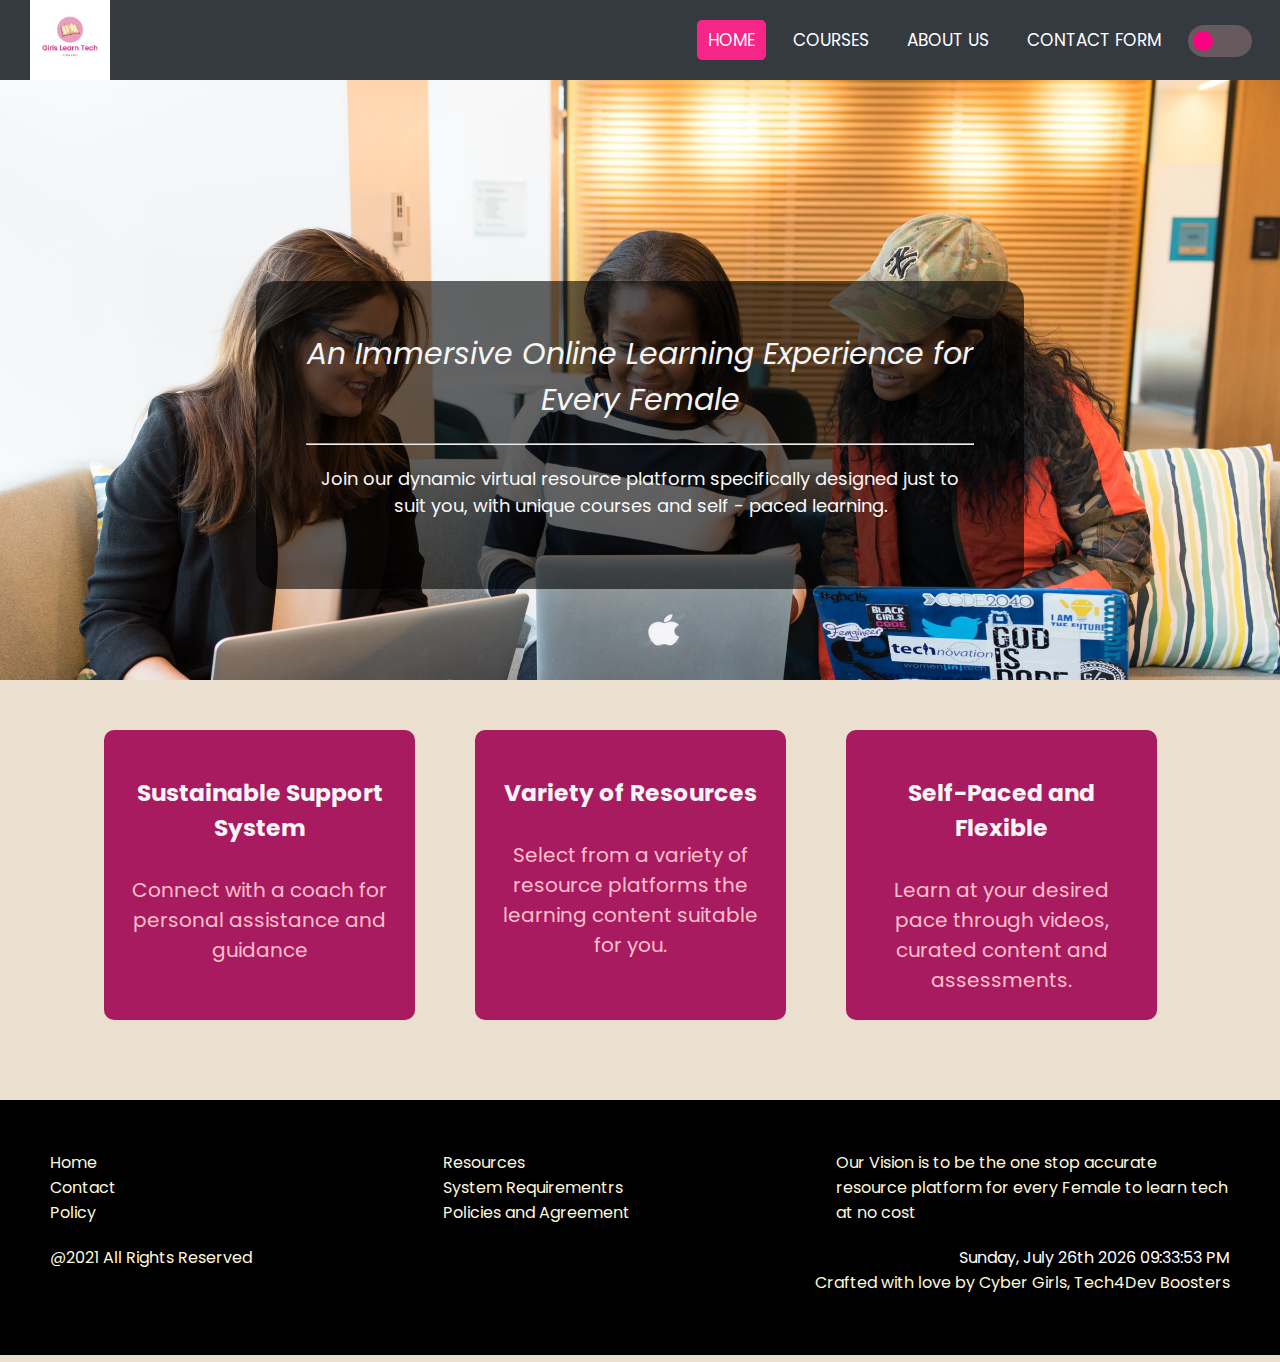
<file: docs/index.html>
<!DOCTYPE html>
<html lang="en">

<head>
    <meta charset="UTF-8">
    <meta http-equiv="X-UA-Compatible" content="IE=edge">
    <meta name="viewport" content="width=device-width, initial-scale=1.0">
    <title>Home Page</title>
    <link rel="stylesheet" type="text/css" href="./css/home.css">
    <link rel="stylesheet" href="https://cdnjs.cloudflare.com/ajax/libs/font-awesome/5.15.3/css/all.min.css"
        integrity="sha512-iBBXm8fW90+nuLcSKlbmrPcLa0OT92xO1BIsZ+ywDWZCvqsWgccV3gFoRBv0z+8dLJgyAHIhR35VZc2oM/gI1w=="
        crossorigin="anonymous" referrerpolicy="no-referrer" />
</head>

<body>

    <div class="container">
        <div class="modal-container" id="modal-container">
            <div class="modal" id="modal">
                <button id="closeBtn" class="close-btn">&times;</button>
                <div class="modal-content">
                    <div class="header">
                        <h2 class="logo-news">Cyber Girls for You</h2>
                        <p class="tagline">Hot Sauce for our Intellect</p>
                        <p>Join our Newsletter to be up to date with the tech world </p>
                    </div>
                    <form>
                        <input type="email" placeholder="Enter your email " id="input"><br>
                        <button class="submit" id="signUp">Sign up</button>
                    </form>
                </div>

            </div>
        </div>
    </div>

    <!-- Navbar Area -->

    <nav class="navarea">
        <img src="./logo.jpg" alt="logo" class="logo">
        <ul class="hidden" id="mainNav">
            <li>
                <a href="./index.html" class="active">Home
                </a>
            </li>
            <li class="dropdown">
                <a href="#">Courses <i class="fa fa-caret-down"></i></a>

                <ul class="dropdown-content">
                    <li><a href="./Html-course.html">HTML</a></li>
                    <li><a href="./css-course.html">Css</a></li>
                    <li><a href="./js-course.html">Js</a></li>
                </ul>
            </li>
            <li><a href="./about.html">About Us</a></li>
            </li>
            <li><a href="./contact-form.html">Contact Form</a></li>
            <!-- toggle -->
            <li class="toggle">
                <input type="checkbox" class="checkbox" id="checkbox">
                <label for="checkbox" class="label">
                    <i class='bx bxs-moon'></i>
                    <i class='bx bxs-sun'></i>
                    <div class="cover"></div>
                </label>
            </li>

        </ul>
        <label class="nav-icon" onclick="toggleMenu()">
            <i class="fas fa-bars"></i>
        </label>
    </nav>

    <!-- End Navbar -->
    <!-- <header>
        <div style="width: 50%; float:right">
        <img src="/images/download (1).jpeg">
        </div>

        <div style="width: 50%; float: left;">
            <textbox>
                <h1>An Immersive Online Learning Experience for Every Female</h1> <br>
                <p>Join our dynamic virtual resource platform specifically designed 
               just to suit you, with unique courses and self - paced learning.</p>
            </textbox> 
        </div>
        
    </header> -->
    <!-- <header>
        <div class="banner">
            <img src="images/black-woman-at-work.jpg" alt="">
        </div>
        <textbox class="banner-text">
            <h1>An Immersive Online Learning Experience for Every Female</h1> <br>
            <p>Join our dynamic virtual resource platform specifically designed
                just to suit you, with unique courses and self - paced learning.</p>
        </textbox>
    </header> -->


    <section class="bg-image">
        <div class="intro-wrapper">
            <div class="introduction">
                <div class="intro-title">
                    An Immersive Online Learning Experience for Every Female
                </div>
                <hr class="divider" />
                <div class="intro-text">
                    <p>Join our dynamic virtual resource platform specifically designed
                        just to suit you, with unique courses and self - paced learning.</p>
                </div>
            </div>
        </div>
    </section>

    <section class="services">
        <div class="general">
            <div class="col">
                <div class="icon">
                    <i class="fas fa-hand-holding-heart"></i>
                </div>
                <textbox>
                    <h3>Sustainable Support System</h3> <br>
                    <p>Connect with a coach for personal assistance and guidance</p>
                </textbox>
            </div>

            <div class="col">
                <div class="icon">
                    <i class="far fa-sun"></i>
                </div>
                <h3>Variety of Resources</h3> <br>
                <p> Select from a variety of resource platforms the learning content suitable for you.</p>
            </div>

            <div class="col">
                <div class="icon">
                    <i class="fas fa-star"></i>
                </div>
                <h3>Self-Paced and Flexible</h3> <br>
                <p>Learn at your desired pace through videos, curated content and assessments.</p>
            </div>
        </div>
    </section>


    <footer class="footer-distributed">
        <div class="footer-left">
            <div style="width: 20%; float: left;"></div>
            <p>Home</p>
            <p>Contact</p>
            <p>Policy</p>
        </div>

        <div class="footer-left">
            <div style="width: 35%; float: left;"></div>
            <div>
                <p>Resources</p>
                <p>System Requirementrs</p>
                <p>Policies and Agreement</p>
            </div>
        </div>

        <div class="footer-left">
            <div style="width: 45%; float: left;"></div>
            <div>
                <p>Our Vision is to be the one stop accurate resource platform for every Female to learn tech at no cost
                </p>
                <p></p>
            </div>

        </div>
        <div class="copyright">
            <p>@2021 All Rights Reserved</p>
        </div>

        <div class="name">
            <section>
                <div id="time">Sunday, June 05 2012 01:12:00 PM</div>
                <div></div>
            </section>
            <p>Crafted with love by Cyber Girls, Tech4Dev Boosters</p>
        </div>

    </footer>
    <script src="./js/navbar.js"></script>
    <script src="./js/popup.js"></script>
    <script src="./js/moment-with-locales.min.js"></script>
    <script src="./js/clock.js"></script>
    <script src="./js/toggle.js"></script>

</body>

</html>
</file>
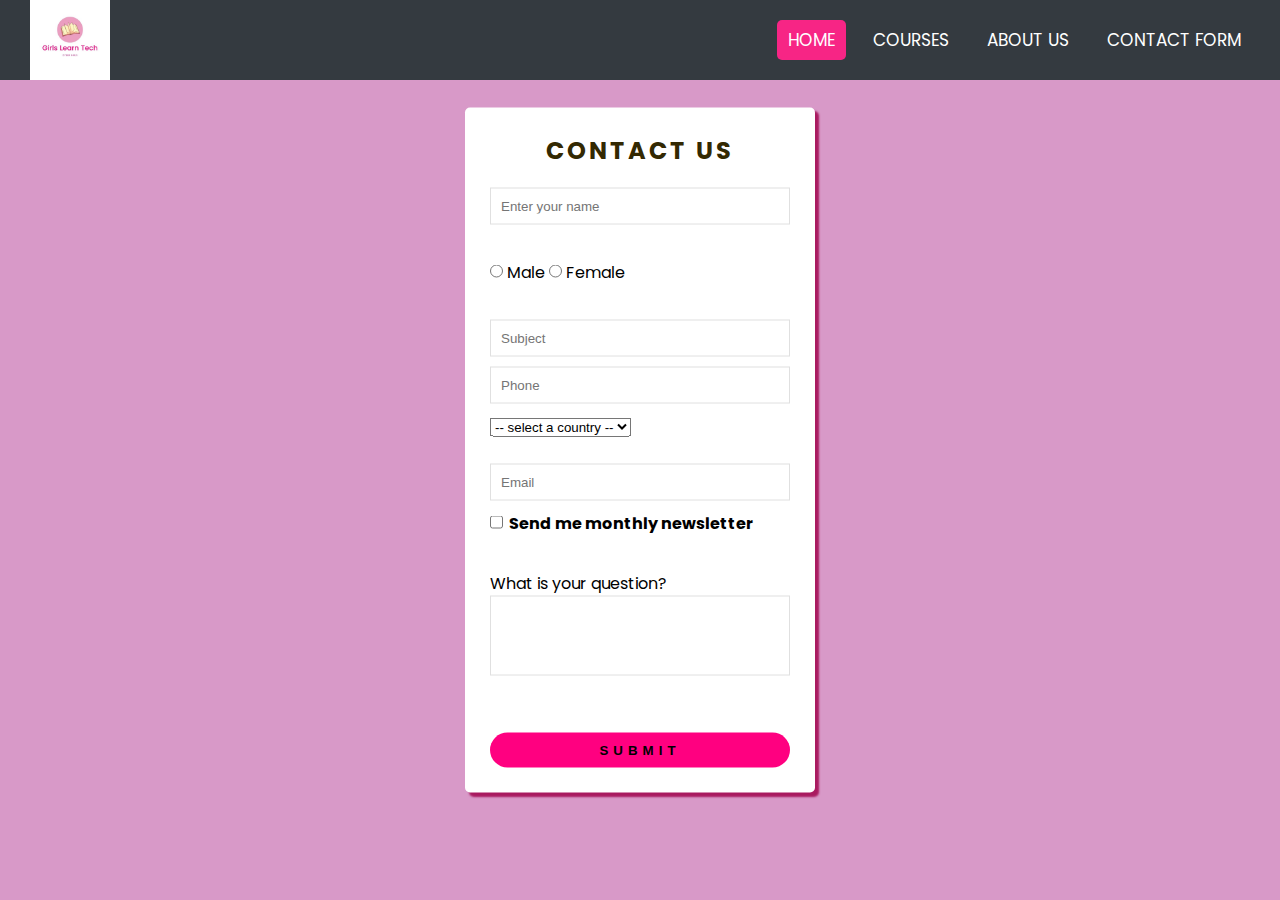
<file: docs/contact-form.html>
<!DOCTYPE html>
<html lang="en">

<head>
  <meta charset="UTF-8">
  <title>Contact us form validation Using Javascript</title>
  <link rel="stylesheet" href="https://cdnjs.cloudflare.com/ajax/libs/font-awesome/5.15.3/css/all.min.css"
    integrity="sha512-iBBXm8fW90+nuLcSKlbmrPcLa0OT92xO1BIsZ+ywDWZCvqsWgccV3gFoRBv0z+8dLJgyAHIhR35VZc2oM/gI1w=="
    crossorigin="anonymous" referrerpolicy="no-referrer" />
  <link rel="stylesheet" href="./css/contact.css">

  <style>

  </style>
</head>

<body>

  <!-- Navbar Area -->

  <nav class="navarea">
    <img src="./logo.jpg" alt="logo" class="logo">
    <ul class="hidden" id="mainNav">
      <li>
        <a href="./index.html" class="active">Home
        </a>
      </li>
      <li class="dropdown">
        <a href="#">Courses <i class="fa fa-caret-down"></i></a>

        <ul class="dropdown-content">
          <li><a href="./Html-course.html">HTML</a></li>
          <li><a href="./css-course.html">Css</a></li>
          <li><a href="./js-course.html">Js</a></li>
        </ul>
      </li>
      <li><a href="./about.html">About Us</a></li>
      </li>
      <li><a href="./contact-form.html">Contact Form</a></li>

    </ul>
    <label class="nav-icon" onclick="toggleMenu()">
      <i class="fas fa-bars"></i>
    </label>
  </nav>

  <!-- End Navbar -->

  <div class="wrapper">
    <h2>Contact us</h2>
    <div id="error_message"></div>
    <form id="myform" onsubmit="return validate();">


      <div class="input_field">
        <input type="text" placeholder="Enter your name" id="name" />
        <br><br>
      </div>

      <div class="input_field">
        <input type="radio" id="male" name="gender" value="male"> Male
        <input type="radio" id="female" name="gender" value="female"> Female
        <br><br>
      </div>

      <div class="input_field">
        <input type="text" placeholder="Subject" id="subject">
      </div>
      <div class="input_field">
        <input type="text" placeholder="Phone" id="phone">
      </div>

      <div class="container">
        <div class="select-box">
          <select>
            <option disabled selected value> -- select a country -- </option>
            <option value="Kenya">Kenya</option>
            <option value="Nigeria">Nigeria</option>
            <option value="SouthAfrica">SouthAfrica</option>
            <option value="Egypt">Egypt</option>
          </select>
          <br><br>
        </div>
      </div>
      <div class="input_field">
        <input type="text" placeholder="Email" id="email">
      </div>



      <div class="input_field">
        <input type="checkbox" id="newsletter" /><strong>&nbsp Send me monthly newsletter</strong>
        <br><br>
      </div>


      <div class="input_field">
        <span>What is your question?</span>
        <br>
        <textarea id="question" rows="4"></textarea>
        <br><br>
      </div>
      <div class="btn">
        <input type="submit">
      </div>


    </form>
  </div>
  <script src="./js/contact.js"></script>
  <script src="./js/navbar.js"></script>
</body>

</html>
</file>
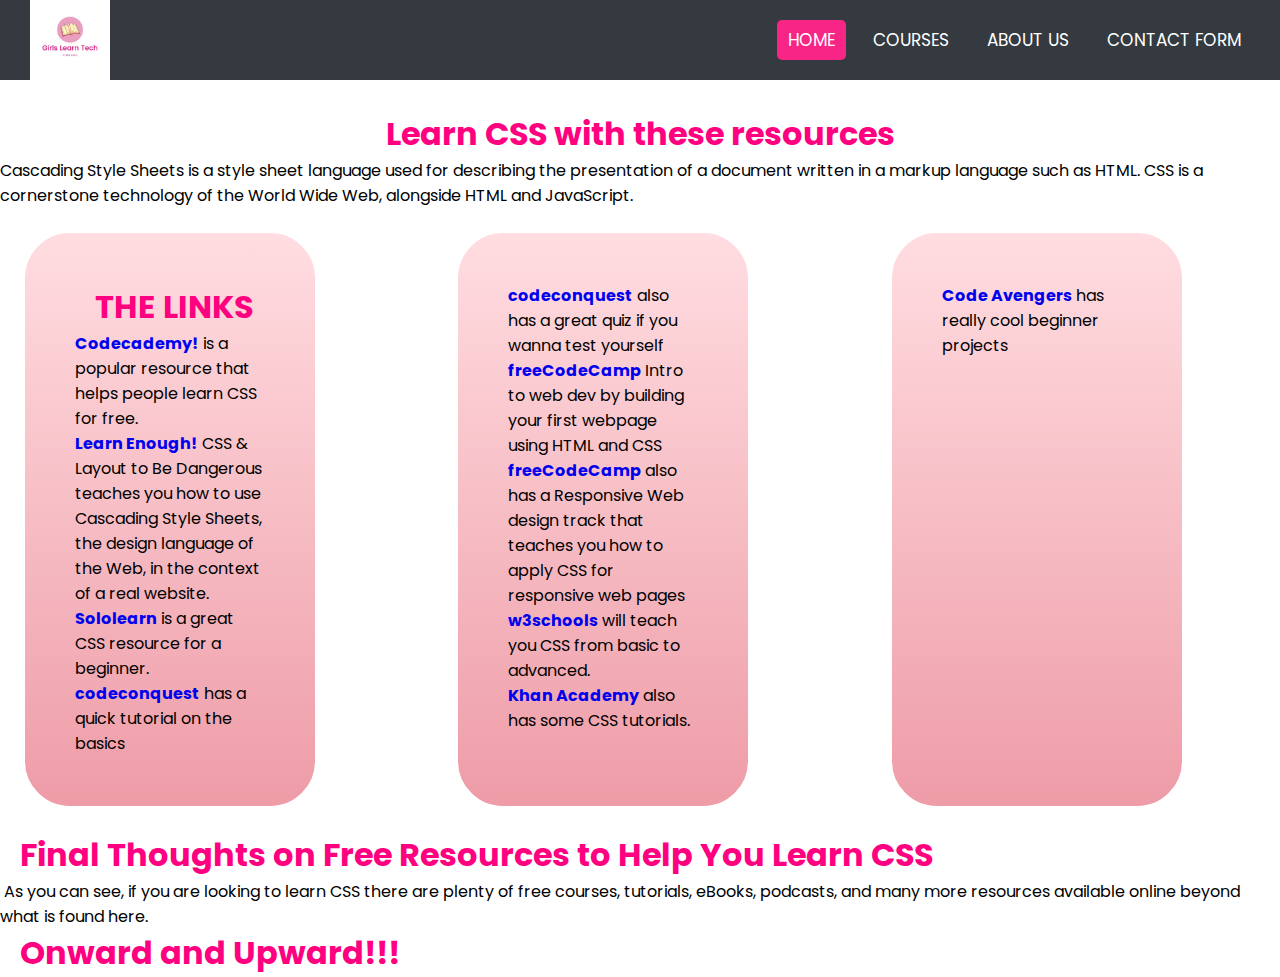
<file: docs/css-course.html>
<!DOCTYPE html>
<html lang="en">

<head>
  <meta charset="UTF-8">
  <meta name="viewport" content="width=device-width, initial-scale=1.0">
  <title>Document</title>
  <link rel="stylesheet" href="https://cdnjs.cloudflare.com/ajax/libs/font-awesome/5.15.3/css/all.min.css"
    integrity="sha512-iBBXm8fW90+nuLcSKlbmrPcLa0OT92xO1BIsZ+ywDWZCvqsWgccV3gFoRBv0z+8dLJgyAHIhR35VZc2oM/gI1w=="
    crossorigin="anonymous" referrerpolicy="no-referrer" />
  <link rel="stylesheet" href="./css/css-course.css">
</head>

<body>

  <!-- Navbar Area -->

  <nav class="navarea">
    <img src="./logo.jpg" alt="logo" class="logo">
    <ul class="hidden" id="mainNav">
      <li>
        <a href="./index.html" class="active">Home
        </a>
      </li>
      <li class="dropdown">
        <a href="#">Courses <i class="fa fa-caret-down"></i></a>

        <ul class="dropdown-content">
          <li><a href="./Html-course.html">HTML</a></li>
          <li><a href="./css-course.html">Css</a></li>
          <li><a href="./js-course.html">Js</a></li>
        </ul>
      </li>
      <li><a href="./about.html">About Us</a></li>
      </li>
      <li><a href="./contact-form.html">Contact Form</a></li>

    </ul>
    <label class="nav-icon" onclick="toggleMenu()">
      <i class="fas fa-bars"></i>
    </label>
  </nav>

  <!-- End Navbar -->

  <h1 class="center">Learn CSS with these resources</h1>

  <p>Cascading Style Sheets is a style sheet language used for describing the presentation of a document written in a
    markup language such as HTML. CSS is a cornerstone technology of the World Wide Web, alongside HTML and JavaScript.
  </p>


  <section class="boxes">
    <div class="box">
      <h1>THE LINKS</h1>
      <p><strong><a target="_blank" href="https://www.codecademy.com/learn/learn-css"
            target="_blank">Codecademy!</a></strong>
        is a popular resource that helps people learn CSS for free. </p>
      <p><strong><a target="_blank" href="https://www.learnenough.com/css-and-layout" target="_blank">Learn
            Enough!</a></strong> CSS & Layout to Be
        Dangerous teaches you how to use Cascading Style Sheets, the design language of the Web, in the context of a
        real website.</p>
      <p><strong><a target="_blank" href="https://www.sololearn.com/learning/1023"
            target="_blank">Sololearn</a></strong> is a great CSS resource for a beginner.</p>
      <p><strong><a target="_blank" href="https://www.codeconquest.com/tutorials/css/"
            target="_blank">codeconquest</a></strong> has a quick tutorial on the basics</p>
    </div>


    <div class="box">
      <p><strong><a target="_blank" href="https://www.codeconquest.com/coding-quizzes/css-knowledge-quiz-beginner/"
            target="_blank">codeconquest</a></strong> also has a great quiz if you wanna test yourself</p>
      <p><strong><a target="_blank"
            href="https://www.freecodecamp.org/news/web-development-for-beginners-basic-html-and-css/"
            target="_blank">freeCodeCamp</a></strong> Intro to web dev by building your first webpage using HTML and CSS
      </p>
      <p><strong><a target="_blank" href="https://www.freecodecamp.org/learn/responsive-web-design/#basic-css"
            target="_blank">freeCodeCamp</a></strong> also has a Responsive Web design track that teaches you how to
        apply CSS for responsive web pages</p>
      <p><strong><a target="_blank" href="https://www.w3schools.com/css/default.asp"
            target="_blank">w3schools</a></strong> will teach you CSS from basic to advanced.</p>
      <p><strong><a target="_blank"
            href="https://www.khanacademy.org/computing/computer-programming/html-css#intro-to-css" target="_blank">Khan
            Academy</a></strong> also has some CSS tutorials.</p>

    </div>


    <div class="box">
      <p><strong><a target="_blank" href="https://www.codeavengers.com/profile#html-css" target="_blank">Code
            Avengers</a></strong>
        has really cool beginner projects </p>
    </div>
  </section>

  <div class="courses">
    <h1>Final Thoughts on Free Resources to Help You Learn CSS</h1>
    <p>&nbsp;As you can see, if you are looking to learn CSS there are
      plenty of free courses, tutorials, eBooks, podcasts, and many more resources available online beyond what is found
      here.</p>
    <h1>Onward and Upward!!!</h1>
  </div>
  <script src="./js/navbar.js"></script>
</body>

</html>
</file>
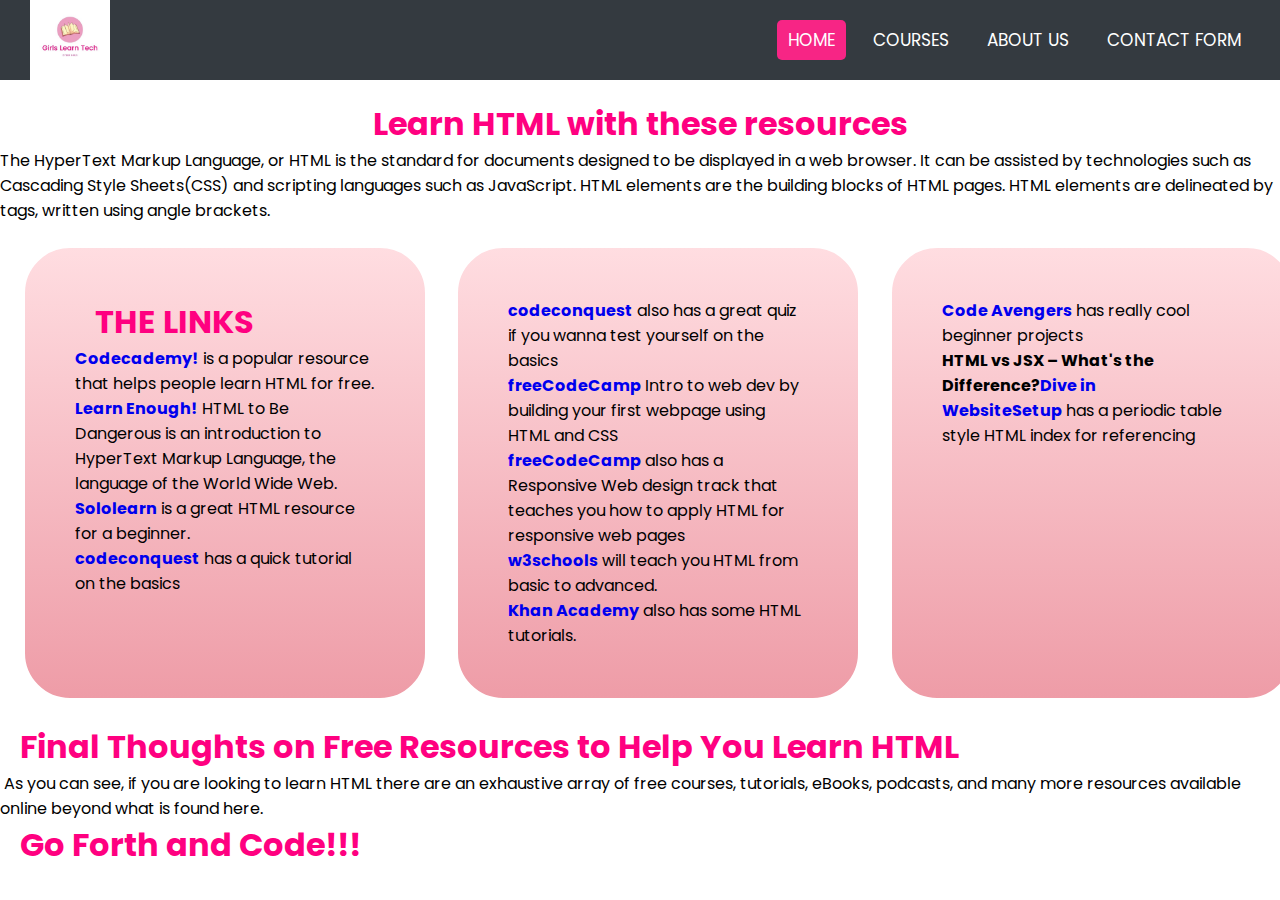
<file: docs/Html-course.html>
<!DOCTYPE html>
<html lang="en">

<head>
  <meta charset="UTF-8">
  <meta http-equiv="X-UA-Compatible" content="IE=edge">
  <meta name="viewport" content="width=device-width, initial-scale=1.0">
  <title> HTML SECTION CREATION </title>
  <link rel="stylesheet" href="https://cdnjs.cloudflare.com/ajax/libs/font-awesome/5.15.3/css/all.min.css"
    integrity="sha512-iBBXm8fW90+nuLcSKlbmrPcLa0OT92xO1BIsZ+ywDWZCvqsWgccV3gFoRBv0z+8dLJgyAHIhR35VZc2oM/gI1w=="
    crossorigin="anonymous" referrerpolicy="no-referrer" />
  <link rel="stylesheet" href="./css/js-course.css">
</head>

<body>
  <!-- Navbar Area -->

  <nav class="navarea">
    <img src="./logo.jpg" alt="logo" class="logo">
    <ul class="hidden" id="mainNav">
      <li>
        <a href="./index.html" class="active">Home
        </a>
      </li>
      <li class="dropdown">
        <a href="#">Courses <i class="fa fa-caret-down"></i></a>

        <ul class="dropdown-content">
          <li><a href="./Html-course.html">HTML</a></li>
          <li><a href="./css-course.html">Css</a></li>
          <li><a href="./js-course.html">Js</a></li>
        </ul>
      </li>
      <li><a href="./about.html">About Us</a></li>
      </li>
      <li><a href="./contact-form.html">Contact Form</a></li>

    </ul>
    <label class="nav-icon" onclick="toggleMenu()">
      <i class="fas fa-bars"></i>
    </label>
  </nav>

  <!-- End Navbar -->
 <h1 class="center">Learn HTML with these resources</h1>

            <p>The HyperText Markup Language, or HTML is the standard for documents designed to be displayed in a web browser. It can be assisted by technologies such as Cascading Style Sheets(CSS) and scripting languages such as JavaScript. HTML elements are the building blocks of HTML pages. HTML elements are delineated by tags, written using angle brackets.
            </p>    


        <section class="boxes">
            <div class="box">
                <h1>THE LINKS</h1>
                <p ><strong><a target="_blank" href="https://www.codecademy.com/learn/learn-html" target="_blank">Codecademy!</a></strong>
                    is a popular resource that helps people learn HTML for free. </p>
                <p ><strong><a target="_blank" href="https://www.learnenough.com/html" target="_blank">Learn Enough!</a></strong> HTML to Be
                        Dangerous is an introduction to HyperText Markup Language, the language of the World Wide Web.</p>
                <p><strong><a target="_blank" href="https://www.sololearn.com/learning/1014" target="_blank">Sololearn</a></strong> is a great HTML resource for a beginner.</p>
                <p><strong><a target="_blank" href="https://www.codeconquest.com/tutorials/html/" target="_blank">codeconquest</a></strong> has a quick tutorial on the basics</p>
            </div>


            <div class="box">
              <p><strong><a target="_blank" href="https://www.codeconquest.com/coding-quizzes/html-knowledge-quiz/" target="_blank">codeconquest</a></strong> also has a great quiz if you wanna test yourself on the basics</p>
              <p><strong><a target="_blank" href="https://www.freecodecamp.org/news/web-development-for-beginners-basic-html-and-css/" target="_blank">freeCodeCamp</a></strong> Intro to web dev by building your first webpage using HTML and CSS</p>
              <p><strong><a target="_blank" href="https://www.freecodecamp.org/learn/responsive-web-design/#basic-html-and-html5" target="_blank">freeCodeCamp</a></strong> also has a Responsive Web design track that teaches you how to apply HTML for responsive web pages</p>
              <p><strong><a target="_blank" href="https://www.w3schools.com/html/default.asp" target="_blank">w3schools</a></strong> will teach you HTML from basic to advanced.</p>
              <p><strong><a target="_blank" href="https://www.khanacademy.org/computing/computer-programming/html-css#intro-to-html" target="_blank">Khan Academy</a></strong> also has some HTML tutorials.</p>
              
            </div>


            <div class="box">
              <p ><strong><a target="_blank" href="https://www.codeavengers.com/profile#html-css" target="_blank">Code Avengers</a></strong>
                has really cool beginner projects </p>
                <p><strong>HTML vs JSX – What's the Difference?</strong><a target="_blank" href="https://www.freecodecamp.org/news/html-vs-jsx-whats-the-difference/"><strong>Dive in</strong></a></p>
                <p ><strong><a target="_blank" href="https://websitesetup.org/html5-periodical-table/" target="_blank">WebsiteSetup</a></strong>
                  has a periodic table style HTML index for referencing </p>
            </div>
        </section>

        <div class="courses">
            <h1>Final Thoughts on Free Resources to Help You Learn HTML</h1>
            <p>&nbsp;As you can see, if you are looking to learn HTML there are an exhaustive
            array of free courses, tutorials, eBooks, podcasts, and many more resources available online beyond what is found here.</p> <h1>Go Forth and Code!!!</h1>
        </div>
  <script src="./js/navbar.js"></script>
</body>

</html>
</file>
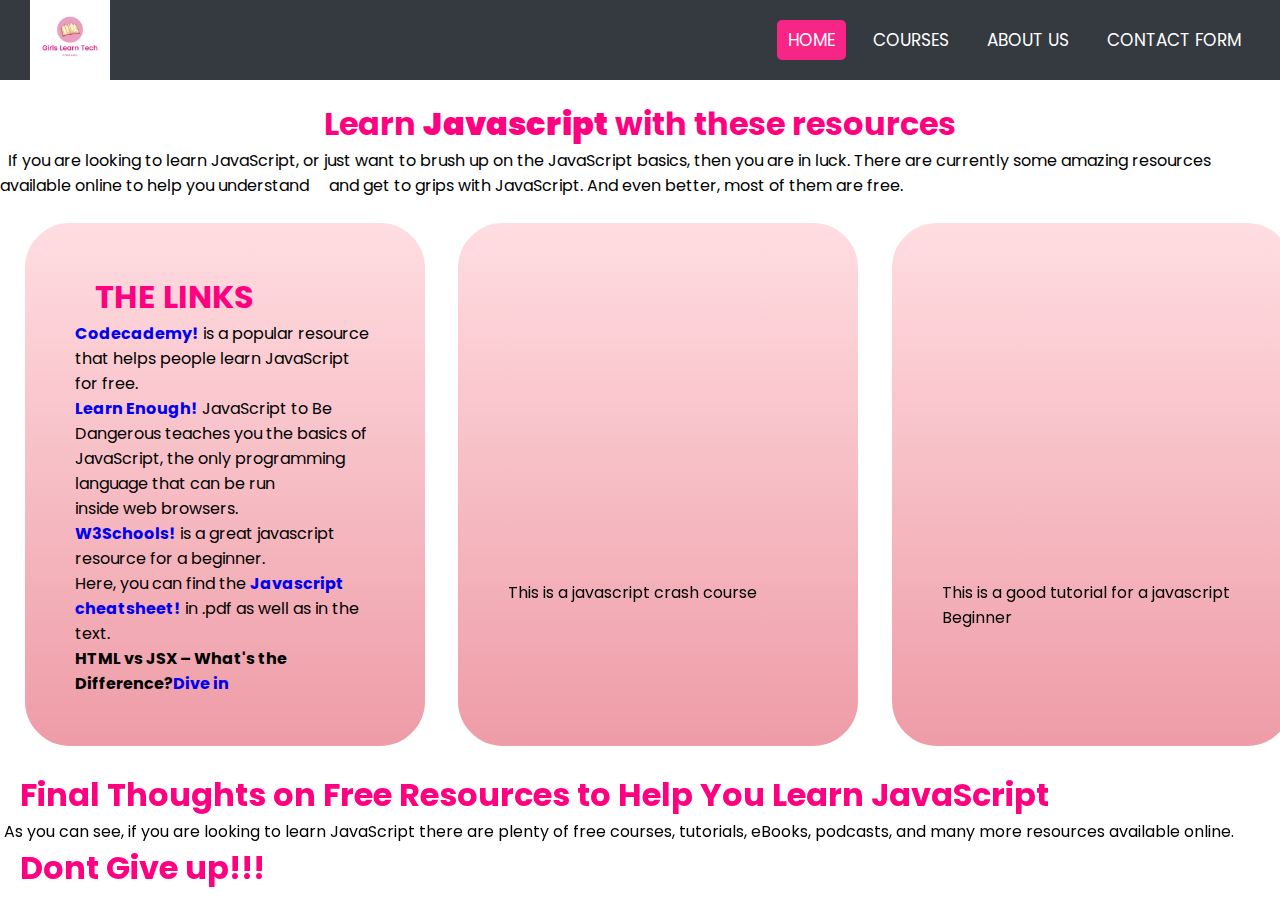
<file: docs/js-course.html>
<!DOCTYPE html>
<html lang="en">

<head>
  <meta charset="UTF-8">
  <meta name="viewport" content="width=device-width, initial-scale=1.0">
  <title>Document</title>
  <link rel="stylesheet" href="https://cdnjs.cloudflare.com/ajax/libs/font-awesome/5.15.3/css/all.min.css"
    integrity="sha512-iBBXm8fW90+nuLcSKlbmrPcLa0OT92xO1BIsZ+ywDWZCvqsWgccV3gFoRBv0z+8dLJgyAHIhR35VZc2oM/gI1w=="
    crossorigin="anonymous" referrerpolicy="no-referrer" />
  <link rel="stylesheet" href="./css/js-course.css">
</head>

<body>
  <!-- Navbar Area -->

  <nav class="navarea">
    <img src="./logo.jpg" alt="logo" class="logo">
    <ul class="hidden" id="mainNav">
      <li>
        <a href="./index.html" class="active">Home
        </a>
      </li>
      <li class="dropdown">
        <a href="#">Courses <i class="fa fa-caret-down"></i></a>

        <ul class="dropdown-content">
          <li><a href="./Html-course.html">HTML</a></li>
          <li><a href="./css-course.html">Css</a></li>
          <li><a href="./js-course.html">Js</a></li>
        </ul>
      </li>
      <li><a href="./about.html">About Us</a></li>
      </li>
      <li><a href="./contact-form.html">Contact Form</a></li>

    </ul>
    <label class="nav-icon" onclick="toggleMenu()">
      <i class="fas fa-bars"></i>
    </label>
  </nav>

  <!-- End Navbar -->

  <h1 class="center">Learn <strong>Javascript</strong> with these resources</h1>

  <p>&nbsp; If you are looking to learn JavaScript, or just want to brush up on the JavaScript basics, then you are in
    luck. There are
    currently some amazing resources available online to help you understand &nbsp; &nbsp; and get to grips with
    JavaScript. And even
    better, most of them are free.
  </p>


  <section class="boxes">
    <div class="box">
      <h1>THE LINKS</h1>
      <p><strong><a target="_blank" href="https://www.codecademy.com/catalog/language/javascript"
            target="_blank">Codecademy!</a></strong>
        is a popular resource that helps people learn JavaScript for free. </p>
      <p><strong><a target="_blank" href="https://www.learnenough.com/javascript" target="_blank">Learn
            Enough!</a></strong> JavaScript to Be
        Dangerous teaches you the basics of JavaScript, the only programming language that can be run
        <br>inside web browsers.
      </p>
      <p><strong><a target="_blank" href="https://www.w3schools.com/js/default.asp"
            target="_blank">W3Schools!</a></strong> is a great javascript resource for a beginner.</p>
      <p>Here, you can find the <strong><a target="_blank" href="https://websitesetup.org/javascript-cheat-sheet/"
            target="_blank">Javascript cheatsheet!</a></strong> in .pdf as well as in the text.</p>
      <p><strong>HTML vs JSX – What's the Difference?</strong><a target="_blank"
          href="https://www.freecodecamp.org/news/html-vs-jsx-whats-the-difference/"><strong>Dive in</strong></a></p>
    </div>
    <div class="box">
      <iframe width="350" height="300" src="https://www.youtube.com/embed/hdI2bqOjy3c" title="YouTube video player"
        frameborder="0" allow="accelerometer; autoplay; clipboard-write; encrypted-media; gyroscope; picture-in-picture"
        allowfullscreen></iframe>
      <p>This is a javascript crash course</p>
    </div>
    <div class="box">
      <iframe width="350" height="300" src="https://www.youtube.com/embed/Qqx_wzMmFeA" title="YouTube video player"
        frameborder="0" allow="accelerometer; autoplay; clipboard-write; encrypted-media; gyroscope; picture-in-picture"
        allowfullscreen></iframe>
      <p>This is a good tutorial for a javascript Beginner </p>
    </div>
  </section>

  <div class="courses">
    <h1>Final Thoughts on Free Resources to Help You Learn JavaScript</h1>
    <p>&nbsp;As you can see, if you are looking to learn JavaScript there are
      plenty of free courses, tutorials, eBooks, podcasts, and many more resources available online.</p>
    <h1>Dont Give up!!!</h1>
  </div>
  <script src="./js/navbar.js"></script>
</body>

</html>
</file>
<file: docs/css/home.css>
@import url('https://fonts.googleapis.com/css2?family=Poppins:ital,wght@0,200;0,300;0,400;0,500;0,600;0,700;1,200;1,300;1,400;1,500;1,600&display=swap');

* {
  padding: 0;
  margin: 0;
  box-sizing: border-box;
  text-decoration: none;
  list-style: none;
}
body {
  font-family: 'Poppins', sans-serif;
}

.container {
  background-color: #000000;
}
.modal-container {
  background-color: rgba(0, 0, 0, 0.5);
  position: fixed;
  top: 0;
  bottom: 0;
  right: 0;
  left: 0;
  display: none;
}
.modal {
  color: #ff0080;
  background-color: #ec9ec0;
  border-radius: 5px;
  box-shadow: 0 0 10px #a91b60;
  position: absolute;
  overflow: hidden;
  top: 50%;
  left: 50%;
  transform: translate(-50%, -50%);
  max-width: 100%;
  width: 500px;
  height: 300px;
}
.modal-content {
  padding: 1.2rem;
  display: flex;
  flex-direction: column;
  align-items: center;
  font-size: 14px;
}
.header {
  margin-top: 30px;
  margin-bottom: 10px;
  line-height: 1.5;
}
.logo-news {
  font-family: 'Poppins', sans-serif !important ;
  font-size: 35px !important ;
}
.tagline {
  text-transform: uppercase;
  font-size: 15px;
  font-weight: 500;
  letter-spacing: 2px;
}
input[type='email'] {
  padding: 8px;
  outline: none;
  border: 3px solid white;
  background-color: #ec9ec0;
  color: white;
}
::placeholder {
  color: black;
}
.submit {
  padding: 11px;
  text-transform: uppercase;
  background-color: black;
  outline: none;
  border: none;
  color: thistle;
  font-weight: 700;
}
.submit:hover {
  cursor: pointer;
  border-radius: 10px;
}
.close-btn {
  background: transparent;
  position: absolute;
  color: white;
  top: 0;
  right: 0;
  outline: none;
  border: none;
  margin-right: 15px;
  margin-top: 10px;
  font-size: 24px;
  font-weight: bold;
}
.close-btn:hover {
  color: darkgray;
  cursor: pointer;
}

/* TOGGLE AREA */
.toggle {
  margin-top: 10px;
}

.moon {
  background-color: pink;
}
.label {
  margin-top: 25px;
  border: 2px solid #67595e;
  width: 4em;
  height: 2em;
  display: flex;
  background-color: #67595e;
  border-radius: 50px;
  align-items: center;
  justify-content: space-between;
  padding: 0.2em;
  position: relative;
}

.bxs-moon {
  color: #e8b4b8;
}

.bxs-sun {
  color: #ff0080;
}
.cover {
  background-color: #ff0080;
  height: 20px;
  width: 20px;
  position: absolute;
  border-radius: 50%;
  transition: transform 0.5s linear;
}

.checkbox {
  opacity: 0;
  position: absolute;
}

.checkbox:checked + .label .cover {
  background-color: #e8b4e8;
  transform: translate(36px);
}

/* NAVBAR AREA */
.navarea {
  height: 80px;
  width: 100%;
  background-color: #343a40;
}

.logo {
  margin-left: 30px;
  width: 80px;
  height: 80px;
}

.navarea > ul {
  display: flex;
  float: right;
  margin-right: 40px;
  list-style: none;
}

.navarea > ul > li {
  display: inline-block;
  margin: 0 8px;
  line-height: 80px;
}

.navarea a {
  color: white;
  font-size: 18px;
  text-transform: uppercase;
  border: 1px solid transparent;
  padding: 7px 10px;
  border-radius: 5px;
}

.navarea ul li a:hover {
  color: #f5f5f5;
}

a.active,
a:hover {
  color: white;
  background-color: #f72585;
  transition: 0.3s;
}

.navarea .nav-icon {
  color: white;
  font-size: 30px;
  line-height: 80px;
  float: right;
  margin-right: 40px;
  cursor: pointer;
  display: none;
}
/* dropdown */
.dropdown {
  float: left;
  overflow: hidden;
}

.dropdown-content {
  color: white;
  display: none;
  padding: 0;
  position: absolute;
  background-color: #343a40;
  min-width: 160px;
  /* box-shadow: 0px 8px 16px 0px rgba(0, 0, 0, 0.2); */
  z-index: 1;
}

.dropdown-content a {
  float: none;
  color: white;
  font-weight: 700;
  padding-top: 0;
  padding-right: 1px;
  padding-bottom: 0;
  padding-left: 2px;
  text-decoration: none;
  display: block;
  text-align: center;
  line-height: 50px;
}

.dropdown-content a:hover {
  background-color: #f72585;
  color: white;
  cursor: pointer;
}

.dropdown:hover .dropdown-content {
  display: block;
}

/* SCREENS */

@media (max-width: 500px) {
  .navarea .nav-icon {
    display: block;
  }
  .navarea > ul {
    display: block;
    position: fixed;
    width: 100%;
    height: 100vh;
    background: #343a40;
    top: 80px;
    left: -100%;
    text-align: center;
    transition: all 0.5s;
  }

  .navarea > ul > li {
    display: block;
    margin: 50px 0;
    line-height: 30px;
  }
  .navarea a {
    font-size: 20px;
  }
  a.active,
  a:hover {
    border: none;
    color: white;
    background-color: #f72585;
  }
  a:hover {
    border: none;
    color: white;
    background-color: #f72585;
  }

  .navarea > ul.show {
    left: 0;
  }

  .dropdown {
    float: none;
    overflow: hidden;
    padding: 0;
    min-width: 20px;
  }

  .dropdown-content {
    display: none;
    position: absolute;
    background-color: #f9f9f9;
    min-width: 160px;
    box-shadow: 0px 8px 16px 0px rgba(0, 0, 0, 0.2);
    z-index: 1;
  }

  .dropdown-content a {
    float: none;
    color: white;

    line-height: 20px;
    text-decoration: none;
    display: block;
    text-align: left;
  }

  .dropdown-content a:hover {
    color: white;
    background-color: #f72585;
  }

  .dropdown:hover .dropdown-content {
    position: relative;
    display: flex;
    flex-direction: column;

    align-items: center;
    background-color: #343a40;
  }
}

@media (max-width: 909px) {
  .navarea .nav-icon {
    display: block;
  }
  .navarea > ul {
    display: block;
    position: fixed;
    width: 100%;
    height: 100vh;
    background: #343a40;
    top: 80px;
    left: -100%;
    text-align: center;
    transition: all 0.5s;
  }

  .navarea > ul > li {
    display: block;
    margin: 50px 0;
    line-height: 30px;
  }
  .navarea a {
    font-size: 20px;
  }
  a.active,
  a:hover {
    border: none;
    color: white;
    background-color: #f72585;
  }

  .navarea > ul.show {
    left: 0;
  }

  .dropdown {
    float: none;
    overflow: hidden;
  }

  .dropdown-content {
    display: none;
    padding: 0;
    position: absolute;
    background-color: #f9f9f9;
    /* min-width: 50px; */
    box-shadow: 0px 8px 16px 0px rgba(0, 0, 0, 0.2);
    z-index: 1;
  }

  .dropdown-content a {
    float: none;
    color: white;
    padding: 0;
    text-decoration: none;
    line-height: 30px;
    min-width: 10px;
    display: flex;
    text-align: left;
  }

  .dropdown-content a:hover {
    color: white;
    background-color: #f72585;
  }

  .dropdown:hover .dropdown-content {
    position: relative;
    display: flex;
    flex-direction: column;
    align-items: center;
    background-color: #f72585;
    /* border: 2px solid black; */
    justify-content: center;
  }
}

@media screen and (min-width: 1048px) {
  label.logo {
    font-size: 32px;
    padding-left: 60px;
  }
  .navarea > ul {
    margin-right: 20px;
  }
  .navarea a {
    font-size: 17px;
  }
}

.bg-image {
  background: url('../images/bg.jpg') no-repeat;
  background-size: cover;
  height: 600px;
  width: 100%;
  background-color: black;
}

/* END NAVBAR */

html {
  background-color: #ebe0d0;
}

/* header {
  text-align: left;
  margin-bottom: 90px;
  width: 100%;

  min-height: 490px;
  overflow: hidden;

  position: relative;
} */

/* .banner {
  height: auto;
} */

/* header h1 {
  color: #a91b60;
} */

/* header .banner-text {
  width: 50%;
  position: absolute;
  top: 30%;
  color: purple;
  background-color: seashell;
  padding: 30px;
  font-size: 25px;
  border-radius: 0 10px 10px 0;
} */

/* img {
  width: 100%;
} */

.intro-wrapper {
  display: flex;
  flex-direction: column;
  align-items: center;
  justify-content: center;
  width: 100%;
}

.introduction {
  margin-top: 200px;
  width: 60%;
  height: auto;
  background-color: black;
  background-color: rgba(0, 0, 0, 0.6);
  padding: 50px;
  border: none;
  border-radius: 20px;
}

.divider {
  margin-top: 20px;
  margin-bottom: 20px;
}

.intro-title {
  font-size: 30px;
  font-weight: 600px;
  font-style: italic;
  text-align: center;
  color: #f5f5f5;
}

.intro-text {
  margin-top: 20px;
  text-align: center;
  font-size: 18px;
  margin-bottom: 20px;
  color: #f9f9f9;
}

.services {
  margin-top: 30px;
}

.general {
  width: 90%;
  margin: 0 auto;
  display: flex;
}
.col {
  width: 30%;
  /* display: flex;
  align-items: center;
  justify-content: center; */
  background-color: #a91b60;
  margin-top: 20px;
  margin-left: 40px;
  margin-right: 20px;
  padding: 25px;
  color: pink;
  border-radius: 10px;
  font-size: 20px;
  text-align: center;
}

.col .icon {
  width: 100%;
  padding: 10px 0;
  color: #ebe0d0;
  font-size: 35px;
  text-align: center;
}

.col h3 {
  color: whitesmoke;
  text-align: center;
}
@media (max-width: 1600px) {
  .col {
    width: 27%;
  }
}

@media (max-width: 900px) {
  .col {
    width: 90%;
  }
}

footer {
  bottom: 0;
  clear: both;
  display: inline-block;
}
@media (max-height: 800px) {
  header {
    padding-top: 40px;
  }
}

.footer-distributed {
  background-color: black;
  box-sizing: border-box;
  width: 100%;
  text-align: left;
  font: bold 16px;
  padding: 50px 50px 60px 50px;
  margin-top: 80px;
  clear: both;
}

.footer-distributed .footer-left,
.footer-distributed .footer-center,
.footer-distributed .footer-right {
  display: inline-block;
  vertical-align: top;
}
.footer-distributed .footer-left {
  width: 33.3%;
  float: left;
}
.footer-distributed p {
  color: cornsilk;
  font: normal 36px;
  margin: 0;
}

@media (max-width: 880px) {
  .footer-distributed
    .footer-left
    .footer-distributed
    .footer-center
    .footer-distributed
    .footer-right {
    display: block;
    width: 100%;
    margin-bottom: 40px;
    text-align: center;
  }
}

.copyright {
  width: 35%;
  color: white;
  text-align: left;
  float: left;
  margin-top: 20px;
}

.name {
  width: 65%;
  color: white;
  text-align: right;
  float: left;
  margin-top: 20px;
}
</file>
<file: docs/css/contact.css>
@import url('https://fonts.googleapis.com/css2?family=Poppins:ital,wght@0,200;0,300;0,400;0,500;0,600;0,700;1,200;1,300;1,400;1,500;1,600&display=swap');

* {
  margin: 0;
  padding: 0;
  box-sizing: border-box;
  outline: none;
  text-decoration: none;
  list-style: none;
}

body {
  background: #d899c8;
  font-family: 'Poppins', sans-serif;
}

/* NAVBAR AREA */
.navarea {
  height: 80px;
  width: 100%;
  background-color: #343a40;
}

.logo {
  margin-left: 30px;
  width: 80px;
  height: 80px;
}

.navarea > ul {
  display: flex;
  float: right;
  margin-right: 40px;
  list-style: none;
}

.navarea > ul > li {
  display: inline-block;
  margin: 0 8px;
  line-height: 80px;
}

.navarea a {
  color: white;
  font-size: 18px;
  text-transform: uppercase;
  border: 1px solid transparent;
  padding: 7px 10px;
  border-radius: 5px;
}

.navarea ul li a:hover {
  color: #f5f5f5;
}

a.active,
a:hover {
  color: white;
  background-color: #f72585;
  transition: 0.3s;
}

.navarea .nav-icon {
  color: white;
  font-size: 30px;
  line-height: 80px;
  float: right;
  margin-right: 40px;
  cursor: pointer;
  display: none;
}
/* dropdown */
.dropdown {
  float: left;
  overflow: hidden;
}

.dropdown-content {
  color: white;
  display: none;
  padding: 0;
  position: absolute;
  background-color: #343a40;
  min-width: 160px;
  /* box-shadow: 0px 8px 16px 0px rgba(0, 0, 0, 0.2); */
  z-index: 1;
}

.dropdown-content a {
  float: none;
  color: white;
  font-weight: 700;
  padding-top: 0;
  padding-right: 1px;
  padding-bottom: 0;
  padding-left: 2px;
  text-decoration: none;
  display: block;
  text-align: center;
  line-height: 50px;
}

.dropdown-content a:hover {
  background-color: #f72585;
  color: white;
  cursor: pointer;
}

.dropdown:hover .dropdown-content {
  display: block;
}

/* SCREENS */

@media (max-width: 500px) {
  .navarea .nav-icon {
    display: block;
  }
  .navarea > ul {
    display: block;
    position: fixed;
    width: 100%;
    height: 100vh;
    background: #343a40;
    top: 80px;
    left: -100%;
    text-align: center;
    transition: all 0.5s;
  }

  .navarea > ul > li {
    display: block;
    margin: 50px 0;
    line-height: 30px;
  }
  .navarea a {
    font-size: 20px;
  }
  a.active,
  a:hover {
    border: none;
    color: white;
    background-color: #f72585;
  }
  a:hover {
    border: none;
    color: white;
    background-color: #f72585;
  }

  .navarea > ul.show {
    left: 0;
  }

  .dropdown {
    float: none;
    overflow: hidden;
    padding: 0;
    min-width: 20px;
  }

  .dropdown-content {
    display: none;
    position: absolute;
    background-color: #f9f9f9;
    min-width: 160px;
    box-shadow: 0px 8px 16px 0px rgba(0, 0, 0, 0.2);
    z-index: 1;
  }

  .dropdown-content a {
    float: none;
    color: white;

    line-height: 20px;
    text-decoration: none;
    display: block;
    text-align: left;
  }

  .dropdown-content a:hover {
    color: white;
    background-color: #f72585;
  }

  .dropdown:hover .dropdown-content {
    position: relative;
    display: flex;
    flex-direction: column;

    align-items: center;
    background-color: #343a40;
  }
}

@media (max-width: 909px) {
  .navarea .nav-icon {
    display: block;
  }
  .navarea > ul {
    display: block;
    position: fixed;
    width: 100%;
    height: 100vh;
    background: #343a40;
    top: 80px;
    left: -100%;
    text-align: center;
    transition: all 0.5s;
  }

  .navarea > ul > li {
    display: block;
    margin: 50px 0;
    line-height: 30px;
  }
  .navarea a {
    font-size: 20px;
  }
  a.active,
  a:hover {
    border: none;
    color: white;
    background-color: #f72585;
  }

  .navarea > ul.show {
    left: 0;
  }

  .dropdown {
    float: none;
    overflow: hidden;
  }

  .dropdown-content {
    display: none;
    padding: 0;
    position: absolute;
    background-color: #f9f9f9;
    /* min-width: 50px; */
    box-shadow: 0px 8px 16px 0px rgba(0, 0, 0, 0.2);
    z-index: 1;
  }

  .dropdown-content a {
    float: none;
    color: white;
    padding: 0;
    text-decoration: none;
    line-height: 30px;
    min-width: 10px;
    display: flex;
    text-align: left;
  }

  .dropdown-content a:hover {
    color: white;
    background-color: #f72585;
  }

  .dropdown:hover .dropdown-content {
    position: relative;
    display: flex;
    flex-direction: column;
    align-items: center;
    background-color: #f72585;
    /* border: 2px solid black; */
    justify-content: center;
  }
}

@media screen and (min-width: 1048px) {
  label.logo {
    font-size: 32px;
    padding-left: 60px;
  }
  .navarea > ul {
    margin-right: 20px;
  }
  .navarea a {
    font-size: 17px;
  }
}

.banner {
  background: url('../images/bg.jpg') no-repeat;
  background-size: cover;
  height: calc(100vh - 80px);
}

/* END NAVBAR */

.wrapper{
  position: absolute;
  top: 50%;
  left: 50%;
  transform: translate(-50%,-50%);
  max-width: 350px;
  width: 100%;
  background: white;
  padding: 25px;
  border-radius: 5px;
  box-shadow: 4px 4px 2px #A91B60; 
}

.wrapper h2{
  text-align: center;
  margin-bottom: 20px;
  text-transform: uppercase;
  letter-spacing: 3px;
  color: #332902;
}

.wrapper .input_field{
  margin-bottom: 10px;
}

.wrapper .input_field input[type="text"],
.wrapper textarea{
  border: 1px solid #e0e0e0;
  width: 100%;
  padding: 10px;
}

.wrapper textarea{
  resize: none;
  height: 80px;
}

.wrapper .btn input[type="submit"]{
  border: 0px;
  margin-top: 15px;
  padding: 10px;
  text-align: center;
  width: 100%;
  background:#FF0080;
  color: black;
  text-transform: uppercase;
  letter-spacing: 5px;
  font-weight: bold;
  border-radius: 25px;
  cursor: pointer;
}
</file>
<file: docs/css/css-course.css>
@import url('https://fonts.googleapis.com/css2?family=Poppins:ital,wght@0,200;0,300;0,400;0,500;0,600;0,700;1,200;1,300;1,400;1,500;1,600&display=swap');

* {
  margin: 0;
  padding: 0;
  box-sizing: border-box;
  outline: none;
  text-decoration: none;
  list-style: none;
}

body {
  font-family: 'Poppins', sans-serif;
}

/* NAVBAR AREA */
.navarea {
  height: 80px;
  width: 100%;
  background-color: #343a40;
}

.logo {
  margin-left: 30px;
  width: 80px;
  height: 80px;
}

.navarea > ul {
  display: flex;
  float: right;
  margin-right: 40px;
  list-style: none;
}

.navarea > ul > li {
  display: inline-block;
  margin: 0 8px;
  line-height: 80px;
}

.navarea a {
  color: white;
  font-size: 18px;
  text-transform: uppercase;
  border: 1px solid transparent;
  padding: 7px 10px;
  border-radius: 5px;
}

.navarea ul li a:hover {
  color: #f5f5f5;
}

a.active,
a:hover {
  color: white;
  background-color: #f72585;
  transition: 0.3s;
}

.navarea .nav-icon {
  color: white;
  font-size: 30px;
  line-height: 80px;
  float: right;
  margin-right: 40px;
  cursor: pointer;
  display: none;
}
/* dropdown */
.dropdown {
  float: left;
  overflow: hidden;
}

.dropdown-content {
  color: white;
  display: none;
  padding: 0;
  position: absolute;
  background-color: #343a40;
  min-width: 160px;
  /* box-shadow: 0px 8px 16px 0px rgba(0, 0, 0, 0.2); */
  z-index: 1;
}

.dropdown-content a {
  float: none;
  color: white;
  font-weight: 700;
  padding-top: 0;
  padding-right: 1px;
  padding-bottom: 0;
  padding-left: 2px;
  text-decoration: none;
  display: block;
  text-align: center;
  line-height: 50px;
}

.dropdown-content a:hover {
  background-color: #f72585;
  color: white;
  cursor: pointer;
}

.dropdown:hover .dropdown-content {
  display: block;
}

/* SCREENS */

@media (max-width: 500px) {
  .navarea .nav-icon {
    display: block;
  }
  .navarea > ul {
    display: block;
    position: fixed;
    width: 100%;
    height: 100vh;
    background: #343a40;
    top: 80px;
    left: -100%;
    text-align: center;
    transition: all 0.5s;
  }

  .navarea > ul > li {
    display: block;
    margin: 50px 0;
    line-height: 30px;
  }
  .navarea a {
    font-size: 20px;
  }
  a.active,
  a:hover {
    border: none;
    color: white;
    background-color: #f72585;
  }
  a:hover {
    border: none;
    color: white;
    background-color: #f72585;
  }

  .navarea > ul.show {
    left: 0;
  }

  .dropdown {
    float: none;
    overflow: hidden;
    padding: 0;
    min-width: 20px;
  }

  .dropdown-content {
    display: none;
    position: absolute;
    background-color: #f9f9f9;
    min-width: 160px;
    box-shadow: 0px 8px 16px 0px rgba(0, 0, 0, 0.2);
    z-index: 1;
  }

  .dropdown-content a {
    float: none;
    color: white;

    line-height: 20px;
    text-decoration: none;
    display: block;
    text-align: left;
  }

  .dropdown-content a:hover {
    color: white;
    background-color: #f72585;
  }

  .dropdown:hover .dropdown-content {
    position: relative;
    display: flex;
    flex-direction: column;

    align-items: center;
    background-color: #343a40;
  }
}

@media (max-width: 909px) {
  .navarea .nav-icon {
    display: block;
  }
  .navarea > ul {
    display: block;
    position: fixed;
    width: 100%;
    height: 100vh;
    background: #343a40;
    top: 80px;
    left: -100%;
    text-align: center;
    transition: all 0.5s;
  }

  .navarea > ul > li {
    display: block;
    margin: 50px 0;
    line-height: 30px;
  }
  .navarea a {
    font-size: 20px;
  }
  a.active,
  a:hover {
    border: none;
    color: white;
    background-color: #f72585;
  }

  .navarea > ul.show {
    left: 0;
  }

  .dropdown {
    float: none;
    overflow: hidden;
  }

  .dropdown-content {
    display: none;
    padding: 0;
    position: absolute;
    background-color: #f9f9f9;
    /* min-width: 50px; */
    box-shadow: 0px 8px 16px 0px rgba(0, 0, 0, 0.2);
    z-index: 1;
  }

  .dropdown-content a {
    float: none;
    color: white;
    padding: 0;
    text-decoration: none;
    line-height: 30px;
    min-width: 10px;
    display: flex;
    text-align: left;
  }

  .dropdown-content a:hover {
    color: white;
    background-color: #f72585;
  }

  .dropdown:hover .dropdown-content {
    position: relative;
    display: flex;
    flex-direction: column;
    align-items: center;
    background-color: #f72585;
    /* border: 2px solid black; */
    justify-content: center;
  }
}

@media screen and (min-width: 1048px) {
  label.logo {
    font-size: 32px;
    padding-left: 60px;
  }
  .navarea > ul {
    margin-right: 20px;
  }
  .navarea a {
    font-size: 17px;
  }
}

.banner {
  background: url('../images/bg.jpg') no-repeat;
  background-size: cover;
  height: calc(100vh - 80px);
}

/* END NAVBAR */

.center {
  text-align: center;
  display: block;
  margin-top: 30px;
  margin-left: auto;
  margin-right: auto;
  width: 80%;
}

h1 {
  font-family: 'Poppins', sans-serif;
  font-weight: bolder;
  color: #ff0080;
  margin-left: 20px;
}

.links {
  text-decoration: none;
  color: #a91b60;
}

.boxes {
  display: grid;
  grid-gap: 20px;
  grid-template-columns: repeat(auto-fit, minmax(200px, 1fr));
}

.box {
  text-align: left;
  padding: 1rem 1.5rem;
  box-shadow: var(--shadow);
  background: linear-gradient(
    to bottom,
    #ffdde1,
    #ee9ca7
  ); /* W3C, IE 10+/ Edge, Firefox 16+, Chrome 26+, Opera 12+, Safari 7+ */
  width: 300px;
  border: 5px solid white;
  border-radius: 50px;
  padding: 50px;
  margin: 20px;
}
</file>
<file: docs/css/js-course.css>
@import url('https://fonts.googleapis.com/css2?family=Poppins:ital,wght@0,200;0,300;0,400;0,500;0,600;0,700;1,200;1,300;1,400;1,500;1,600&display=swap');

* {
  padding: 0;
  margin: 0;
  text-decoration: none;
  list-style: none;
}
body {
  font-family: 'Poppins', sans-serif;
}
/* NAVBAR AREA */
.navarea {
  height: 80px;
  width: 100%;
  background-color: #343a40;
}

.logo {
  margin-left: 30px;
  width: 80px;
  height: 80px;
}

.navarea > ul {
  display: flex;
  float: right;
  margin-right: 40px;
  list-style: none;
}

.navarea > ul > li {
  display: inline-block;
  margin: 0 8px;
  line-height: 80px;
}

.navarea a {
  color: white;
  font-size: 18px;
  text-transform: uppercase;
  border: 1px solid transparent;
  padding: 7px 10px;
  border-radius: 5px;
}

.navarea ul li a:hover {
  color: #f5f5f5;
}

a.active,
a:hover {
  color: white;
  background-color: #f72585;
  transition: 0.3s;
}

.navarea .nav-icon {
  color: white;
  font-size: 30px;
  line-height: 80px;
  float: right;
  margin-right: 40px;
  cursor: pointer;
  display: none;
}
/* dropdown */
.dropdown {
  float: left;
  overflow: hidden;
}

.dropdown-content {
  color: white;
  display: none;
  padding: 0;
  position: absolute;
  background-color: #343a40;
  min-width: 160px;
  /* box-shadow: 0px 8px 16px 0px rgba(0, 0, 0, 0.2); */
  z-index: 1;
}

.dropdown-content a {
  float: none;
  color: white;
  font-weight: 700;
  padding-top: 0;
  padding-right: 1px;
  padding-bottom: 0;
  padding-left: 2px;
  text-decoration: none;
  display: block;
  text-align: center;
  line-height: 50px;
}

.dropdown-content a:hover {
  background-color: #f72585;
  color: white;
  cursor: pointer;
}

.dropdown:hover .dropdown-content {
  display: block;
}

/* SCREENS */

@media (max-width: 500px) {
  .navarea .nav-icon {
    display: block;
  }
  .navarea > ul {
    display: block;
    position: fixed;
    width: 100%;
    height: 100vh;
    background: #343a40;
    top: 80px;
    left: -100%;
    text-align: center;
    transition: all 0.5s;
  }

  .navarea > ul > li {
    display: block;
    margin: 50px 0;
    line-height: 30px;
  }
  .navarea a {
    font-size: 20px;
  }
  a.active,
  a:hover {
    border: none;
    color: white;
    background-color: #f72585;
  }
  a:hover {
    border: none;
    color: white;
    background-color: #f72585;
  }

  .navarea > ul.show {
    left: 0;
  }

  .dropdown {
    float: none;
    overflow: hidden;
    padding: 0;
    min-width: 20px;
  }

  .dropdown-content {
    display: none;
    position: absolute;
    background-color: #f9f9f9;
    min-width: 160px;
    box-shadow: 0px 8px 16px 0px rgba(0, 0, 0, 0.2);
    z-index: 1;
  }

  .dropdown-content a {
    float: none;
    color: white;

    line-height: 20px;
    text-decoration: none;
    display: block;
    text-align: left;
  }

  .dropdown-content a:hover {
    color: white;
    background-color: #f72585;
  }

  .dropdown:hover .dropdown-content {
    position: relative;
    display: flex;
    flex-direction: column;

    align-items: center;
    background-color: #343a40;
  }
}

@media (max-width: 909px) {
  .navarea .nav-icon {
    display: block;
  }
  .navarea > ul {
    display: block;
    position: fixed;
    width: 100%;
    height: 100vh;
    background: #343a40;
    top: 80px;
    left: -100%;
    text-align: center;
    transition: all 0.5s;
  }

  .navarea > ul > li {
    display: block;
    margin: 50px 0;
    line-height: 30px;
  }
  .navarea a {
    font-size: 20px;
  }
  a.active,
  a:hover {
    border: none;
    color: white;
    background-color: #f72585;
  }

  .navarea > ul.show {
    left: 0;
  }

  .dropdown {
    float: none;
    overflow: hidden;
  }

  .dropdown-content {
    display: none;
    padding: 0;
    position: absolute;
    background-color: #f9f9f9;
    /* min-width: 50px; */
    box-shadow: 0px 8px 16px 0px rgba(0, 0, 0, 0.2);
    z-index: 1;
  }

  .dropdown-content a {
    float: none;
    color: white;
    padding: 0;
    text-decoration: none;
    line-height: 30px;
    min-width: 10px;
    display: flex;
    text-align: left;
  }

  .dropdown-content a:hover {
    color: white;
    background-color: #f72585;
  }

  .dropdown:hover .dropdown-content {
    position: relative;
    display: flex;
    flex-direction: column;
    align-items: center;
    background-color: #f72585;
    /* border: 2px solid black; */
    justify-content: center;
  }
}

@media screen and (min-width: 1048px) {
  label.logo {
    font-size: 32px;
    padding-left: 60px;
  }
  .navarea > ul {
    margin-right: 20px;
  }
  .navarea a {
    font-size: 17px;
  }
}

.banner {
  background: url('../images/bg.jpg') no-repeat;
  background-size: cover;
  height: calc(100vh - 80px);
}

/* END NAVBAR */

.center {
  text-align: center;
  margin-top: 20px;
  display: block;
  margin-left: auto;
  margin-right: auto;
  width: 80%;
}

body {
  background-color: white;
  font-family: 'Poppins', sans-serif;
}
h1 {
  font-family: 'Poppins', sans-serif;
  font-weight: bolder;
  color: #ff0080;
  margin-left: 20px;
}

.links {
  text-decoration: none;
  color: #a91b60;
}

.boxes {
  display: grid;
  grid-gap: 20px;
  grid-template-columns: repeat(auto-fit, minmax(200px, 1fr));
}

.box {
  text-align: left;
  padding: 1rem 1.5rem;
  box-shadow: var(--shadow);
  background: linear-gradient(
    to bottom,
    #ffdde1,
    #ee9ca7
  ); /* W3C, IE 10+/ Edge, Firefox 16+, Chrome 26+, Opera 12+, Safari 7+ */
  width: 300px;
  border: 5px solid white;
  border-radius: 50px;
  padding: 50px;
  margin: 20px;
}
</file>
